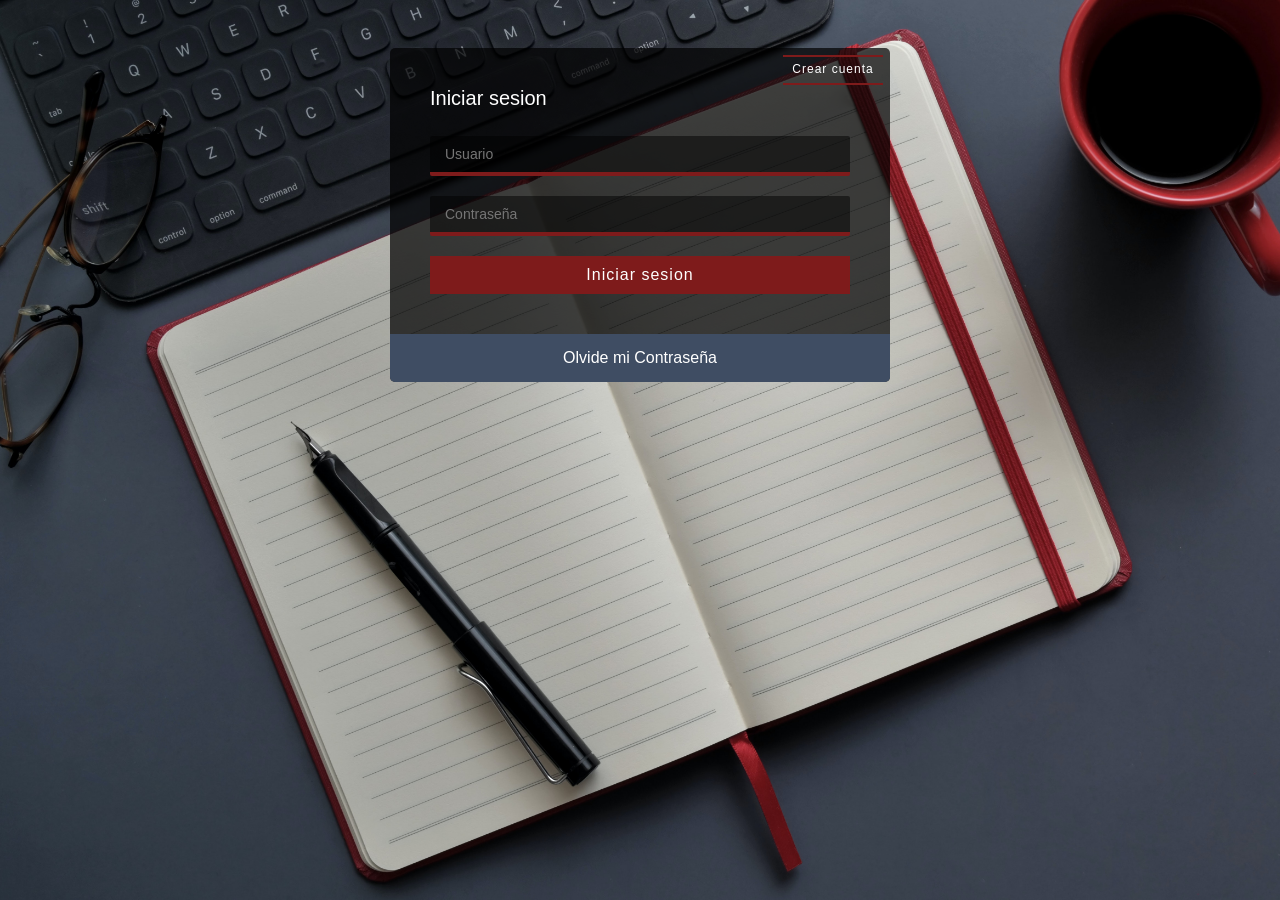
<file: index.html>
<!DOCTYPE html>
<html lang="en">
<head>
    <meta charset="UTF-8">
    <meta name="viewport" content="width=device-width, initial-scale=1.0">
    <link rel="stylesheet" href="assets/css/index.css">
    <title>Login Lista de Tareas</title>
</head>
<body>
    <div class="contenedor-form">
        <div class="toggle">
            <span>Crear cuenta</span>
        </div>

        <div class="formulario">
            <h2>Iniciar sesion</h2>
            <form action="#" >
                <input type="text" placeholder="Usuario" required>
                <input type="password" placeholder="Contraseña" required>
                <input type="submit" value="Iniciar sesion" onclick="alert('No tiene una cuenta, cree una')">
            </form>
        </div>

        <div class="formulario">
            <h2>Crea tu cuenta</h2>
            <form action="#" id="formTask">
                <input id="usuario" type="text" placeholder="Usuario" required>
                <input id="contraseña" type="password" placeholder="Contraseña" required>
                <input id="correo" type="email" placeholder="Correo Electronico" required>
                <input id="telefono" type="text" placeholder="Telefono" required>
                <input id="registrarse" type="submit"  value="Registrarse"  >
            </form>
        </div>
        <div class="reset-password">
            <a href="#">Olvide mi Contraseña</a>
        </div>
    </div>



    <script src="assets/js/jquery-3.5.1.min.js"></script>
    <script src="assets/js/index.js"></script>
</body>
</html>
</file>
<file: assets/css/index.css>
*{
    margin: 0;
    padding: 0;
    -webkit-box-sizing: border-box;
    -moz-box-sizing: border-box;
    box-sizing: border-box;
}

body{
    background: url(../img/fondoLogin.jpg);
    background-size: cover;
    background-attachment: fixed;
    font-family: sans-serif;
}

.contenedor-form{
    position: relative;
    background: rgba(0, 0, 0, .7);
    width: 100%;
    max-width: 500px;
    margin: 48px auto;
    color: #fff;
    border-radius: 5px;

    /* padding: 40px; */
}

.contenedor-form .toggle{
    position: absolute;
    top: 7px;
    right: 7px;
    width: 100px;
    height: 30px;
    font-size: 12px;
    line-height: 25px;
    text-align: center;
    border-top: 2px solid #7e1b1b;
    border-bottom: 2px solid #7e1b1b;
    transition: all .5s ease;
    cursor: pointer;
}

.contenedor-form .toggle span{
    letter-spacing: 1px;
}

.contenedor-form .toggle:hover{
    border-top: 2px solid #3f4d63;
    border-bottom: 2px solid #3f4d63;
}

.contenedor-form h2{
    margin: 0 0 28px 0;
    font-size: 20px;
    font-weight: 400;
    line-height: 1;
}

.contenedor-form input[type="text"],
.contenedor-form input[type="password"],
.contenedor-form input[type="email"]{
    outline: none;
    background-color: rgba(0, 0, 0, .5);
    display: block;
    width: 100%;
    padding: 10px 15px ;
    color: #fff;
    border: none;
    border-radius: 2px;
    border-bottom: 4px solid #7e1b1b;
    font-family: sans-serif;
    font-size: 14px;
    font-weight: normal;
    margin: 0 0 20px 0;
    transition: all .5s ease;
}

.contenedor-form input[type="text"]:focus,
.contenedor-form input[type="password"]:focus,
.contenedor-form input[type="email"]:focus{
    border-bottom: 4px solid #3f4d63;
}

.contenedor-form input[type="submit"]{
    background: #7e1b1b;
    color: #fff;
    border: none;
    width: 100%;
    padding: 10px 0;
    font-weight: normal;
    font-family: sans-serif;
    letter-spacing: 1px;
    font-size: 16px;
    cursor: pointer;
    transition: all .5s ease;
}

.contenedor-form input[type="submit"]:hover{
    background: #3f4d63;
}

.contenedor-form .reset-password{
    background: #3f4d63;
    width: 100%;
    padding: 15px 0;
    text-align: center;
    border-bottom-right-radius: 5px;
    border-bottom-left-radius: 5px;
}

.contenedor-form .reset-password a{
    color: #fff;
    text-decoration: none;
    font-size: 16px;
}

.contenedor-form .formulario{
    padding: 40px;
    display: none;
}

.contenedor-form .formulario:nth-child(2){
    display: block;
}
</file>
